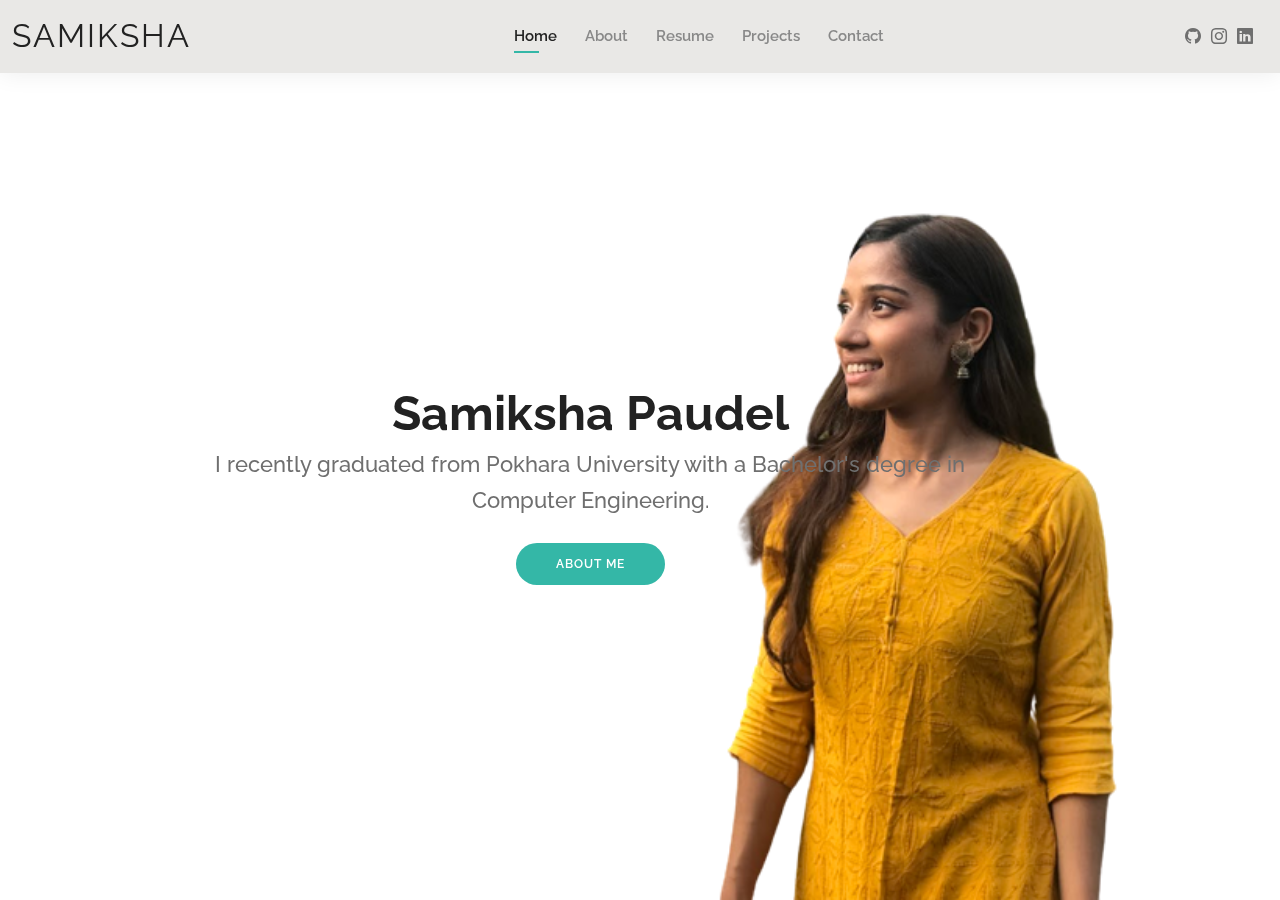
<file: index.html>
<!DOCTYPE html>
<html lang="en">

<head>
  <meta charset="utf-8">
  <meta content="width=device-width, initial-scale=1.0" name="viewport">

  <title>Samiksha Paudel</title>
  <meta content="" name="description">
  <meta content="" name="keywords">

 

  <!-- Google Fonts -->
  <link href="https://fonts.googleapis.com/css?family=Open+Sans:300,300i,400,400i,600,600i,700,700i|Raleway:300,300i,400,400i,500,500i,600,600i,700,700i|Poppins:300,300i,400,400i,500,500i,600,600i,700,700i" rel="stylesheet">

  <!-- Vendor CSS Files -->
  <link href="assets/vendor/aos/aos.css" rel="stylesheet">
  <link href="assets/vendor/bootstrap/css/bootstrap.min.css" rel="stylesheet">
  <link href="assets/vendor/bootstrap-icons/bootstrap-icons.css" rel="stylesheet">
  <link href="assets/vendor/boxicons/css/boxicons.min.css" rel="stylesheet">
  <link href="assets/vendor/glightbox/css/glightbox.min.css" rel="stylesheet">
  <link href="assets/vendor/swiper/swiper-bundle.min.css" rel="stylesheet">

  <!-- Template Main CSS File -->
  <link href="assets/css/style.css" rel="stylesheet">

  
</head>

<body>

  <!-- ======= Header ======= -->
  <header id="header" class="fixed-top">
    <div class="container-fluid d-flex justify-content-between align-items-center">

      <h1 class="logo me-auto me-lg-0"><a href="index.html">Samiksha</a></h1>
      <!-- Uncomment below if you prefer to use an image logo -->
      <!-- <a href="index.html" class="logo"><img src="assets/img/logo.png" alt="" class="img-fluid"></a>-->

      <nav id="navbar" class="navbar order-last order-lg-0">
        <ul>
          <li><a class="active" href="index.html">Home</a></li>
          <li><a href="about.html">About</a></li>
          <li><a href="resume.html">Resume</a></li>
          <li><a href="projects.html">Projects</a></li>
          <li><a href="contact.html">Contact</a></li>
        </ul>
        <i class="bi bi-list mobile-nav-toggle"></i>
      </nav><!-- .navbar -->

      <div class="header-social-links">
        
        <a href="https://www.github.com/samikshap85/" class="github"><i class="bi bi-github"></i></a>
        <a href="https://www.instagram.com/samikshapaudel85/" class="instagram"><i class="bi bi-instagram"></i></a>
        <a href="https://www.linkedin.com/in/samiksha-paudel-aa783723a/" class="linkedin"><i class="bi bi-linkedin"></i></i></a>
      </div>

    </div>

  </header><!-- End Header -->

  <!-- ======= Hero Section ======= -->
  <section id="hero" class="d-flex align-items-center">
    <div class="container d-flex flex-column align-items-center" data-aos="zoom-in" data-aos-delay="100">
      <h1>Samiksha Paudel</h1>
      <h2>I recently graduated from Pokhara University with a Bachelor's degree in <br><h2>Computer Engineering.</h2>
      <a href="about.html" class="btn-about">About Me</a>
    </div>
  </section><!-- End Hero -->

  <!-- ======= Footer ======= -->
  

  <div id="preloader"></div>
  <a href="#" class="back-to-top d-flex align-items-center justify-content-center"><i class="bi bi-arrow-up-short"></i></a>

  <!-- Vendor JS Files -->
  <script src="assets/vendor/purecounter/purecounter_vanilla.js"></script>
  <script src="assets/vendor/aos/aos.js"></script>
  <script src="assets/vendor/bootstrap/js/bootstrap.bundle.min.js"></script>
  <script src="assets/vendor/glightbox/js/glightbox.min.js"></script>
  <script src="assets/vendor/isotope-layout/isotope.pkgd.min.js"></script>
  <script src="assets/vendor/swiper/swiper-bundle.min.js"></script>
  <script src="assets/vendor/waypoints/noframework.waypoints.js"></script>
  <script src="assets/vendor/php-email-form/validate.js"></script>

  <!-- Template Main JS File -->
  <script src="assets/js/main.js"></script>

</body>

</html>
</file>
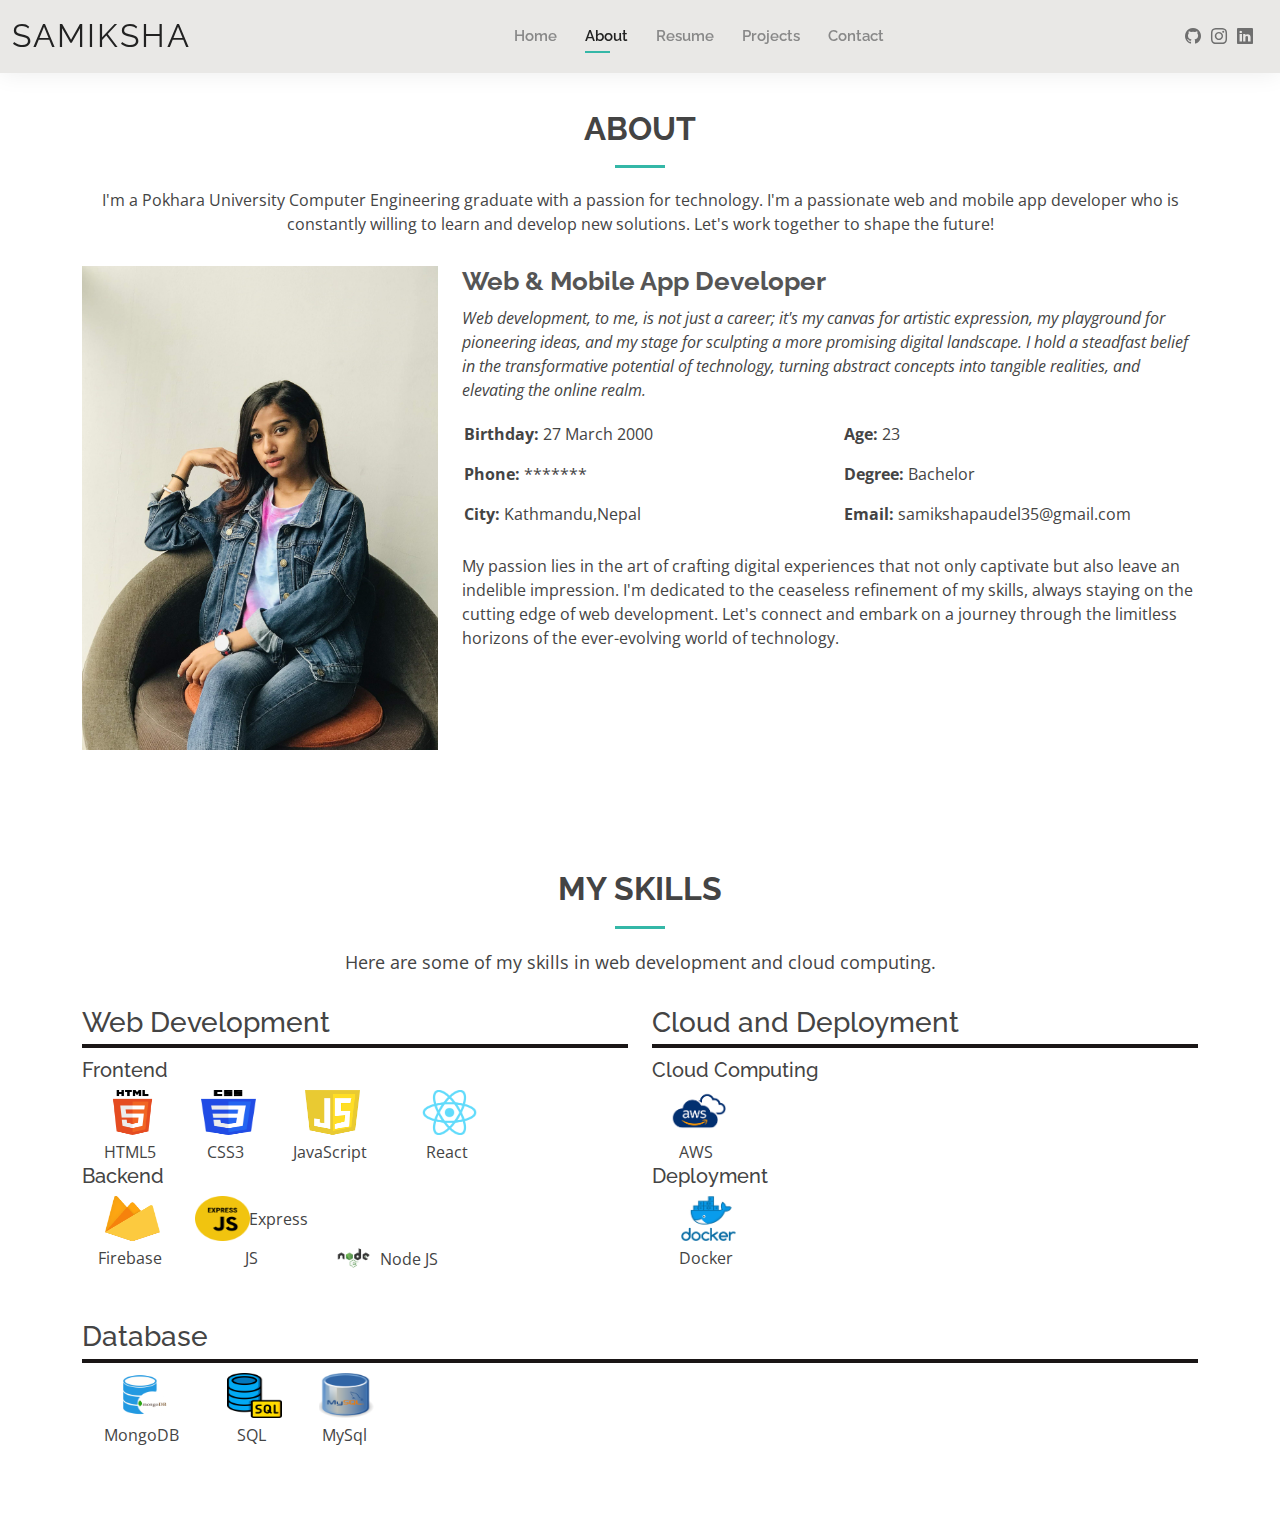
<file: about.html>
<!DOCTYPE html>
<html lang="en">

<head>
  <meta charset="utf-8">
  <meta content="width=device-width, initial-scale=1.0" name="viewport">

  <title>About</title>
  <meta content="" name="description">
  <meta content="" name="keywords">

  <!-- Favicons -->
 
  <link href="assets/img/apple-touch-icon.png" rel="apple-touch-icon">

  <!-- Google Fonts -->
  <link href="https://fonts.googleapis.com/css?family=Open+Sans:300,300i,400,400i,600,600i,700,700i|Raleway:300,300i,400,400i,500,500i,600,600i,700,700i|Poppins:300,300i,400,400i,500,500i,600,600i,700,700i" rel="stylesheet">

  <!-- Vendor CSS Files -->
  <link href="assets/vendor/aos/aos.css" rel="stylesheet">
  <link href="assets/vendor/bootstrap/css/bootstrap.min.css" rel="stylesheet">
  <link href="assets/vendor/bootstrap-icons/bootstrap-icons.css" rel="stylesheet">
  <link href="assets/vendor/boxicons/css/boxicons.min.css" rel="stylesheet">
  <link href="assets/vendor/glightbox/css/glightbox.min.css" rel="stylesheet">
  <link href="assets/vendor/swiper/swiper-bundle.min.css" rel="stylesheet">

  <!-- Template Main CSS File -->
  <link href="assets/css/style.css" rel="stylesheet">

 
</head>

<body>

  <!-- ======= Header ======= -->
  <header id="header" class="fixed-top">
    <div class="container-fluid d-flex justify-content-between align-items-center">

      <h1 class="logo me-auto me-lg-0"><a href="index.html">Samiksha</a></h1>
      <!-- Uncomment below if you prefer to use an image logo -->
      <!-- <a href="index.html" class="logo"><img src="assets/img/logo.png" alt="" class="img-fluid"></a>-->

      <nav id="navbar" class="navbar order-last order-lg-0">
        <ul>
          <li><a href="index.html">Home</a></li>
          <li><a class="active" href="about.html">About</a></li>
          <li><a href="resume.html">Resume</a></li>
          <li><a href="projects.html">Projects</a></li>
          
          <li><a href="contact.html">Contact</a></li>
        </ul>
        <i class="bi bi-list mobile-nav-toggle"></i>
      </nav><!-- .navbar -->

      <div class="header-social-links">
        
        <a href="https://www.github.com/samikshap85/" class="github"><i class="bi bi-github"></i></a>
        <a href="https://www.instagram.com/samikshapaudel85/" class="instagram"><i class="bi bi-instagram"></i></a>
        <a href="https://www.linkedin.com/in/samikshapaudel35/" class="linkedin"><i class="bi bi-linkedin"></i></i></a>
      </div>

    </div>

  </header><!-- End Header -->

  <main id="main">

    <!-- ======= About Section ======= -->
    <section id="about" class="about">
      <div class="container" data-aos="fade-up">

        <div class="section-title">
          <h2>About</h2>
          <p>I'm a Pokhara University Computer Engineering graduate with a passion for technology. I'm a passionate web and mobile app developer who is constantly willing to learn and develop new solutions. Let's work together to shape the future!</p>
        </div>

        <div class="row">
          <div class="col-lg-4">
            <img src="assets/img/IMG_1254.JPG" class="img-fluid" alt="">
          </div>
          <div class="col-lg-8 pt-4 pt-lg-0 content">
            <h3>Web & Mobile App Developer</h3>
            <p class="fst-italic">
              Web development, to me, is not just a career; it's my canvas for artistic expression, my playground for pioneering ideas, and my stage for sculpting a more promising digital landscape. I hold a steadfast belief in the transformative potential of technology, turning abstract concepts into tangible realities, and elevating the online realm.            </p>
            <div class="row">
              <div class="col-lg-6">
                <ul>
                  <li><i class="bi bi-rounded-right"></i> <strong>Birthday:</strong> 27 March 2000</li>
                  <li><i class="bi bi-rounded-right"></i> <strong>Phone:</strong> ******* </li>
                  <li><i class="bi bi-rounded-right"></i> <strong>City:</strong> Kathmandu,Nepal</li>
                </ul>
              </div>
              <div class="col-lg-6">
                <ul>
                  <li><i class="bi bi-rounded-right"></i> <strong>Age:</strong> 23</li>
                  <li><i class="bi bi-rounded-right"></i> <strong>Degree:</strong> Bachelor</li>
                  <li><i class="bi bi-rounded-right"></i> <strong>Email:</strong> samikshapaudel35@gmail.com</li>
                  
                </ul>
              </div>
            </div>
            <p>
              My passion lies in the art of crafting digital experiences that not only captivate but also leave an indelible impression. I'm dedicated to the ceaseless refinement of my skills, always staying on the cutting edge of web development. Let's connect and embark on a journey through the limitless horizons of the ever-evolving world of technology.          </div>
        </div>

      </div>
    </section><!-- End About Section -->





    <section id="skills" class="skills">
      <div class="container">
    
        <div class="section-title">
          <h2>My Skills</h2>
          <p style="font-size: 18px;">Here are some of my skills in web development and cloud computing.</p>
        </div>
    
        <div class="row">
    
          <!-- Web Development Skills -->
          <div class="col-lg-6">
            <div class="skill-category">
              <h3>Web Development</h3>
    
              <h5>Frontend</h5>
              <div class="skill-item">
                <img src="./assets/img/Skills/html.png" alt="HTML5" class="skill-icon">
                <span class="skill-name">HTML5</span>
              </div>
              <div class="skill-item">
                <img src="./assets/img/Skills/css.png" alt="CSS3" class="skill-icon">
                <span class="skill-name">CSS3</span>
              </div>
              <div class="skill-item">
                <img src="./assets/img/Skills/javascript.png" alt="JavaScript" class="skill-icon">
                <span class="skill-name">JavaScript</span>
              </div>
              <div class="skill-item">
                <img src="./assets/img/Skills/react.png" alt="React" class="skill-icon">
                <span class="skill-name">React</span>
              </div>
    
              <!-- Backend Web Development Skills -->
              <h5>Backend</h5>
              <div class="skill-item">
                <img src="./assets/img/Skills/firebase.png" alt="Node.js" class="skill-icon">
                <span class="skill-name">Firebase</span>
              </div>
              <div class="skill-item">
                <img src="./assets/img/Skills/express-js.png" alt="Express.js" class="skill-icon">
                <span class="skill-name">Express JS</span>
              </div>
              <div class="skill-item">
                <img src="./assets/img/Skills/nodejs.webp" alt="Express.js" class="skill-icon">
                <span class="skill-name">Node JS</span>
              </div>
              <!-- Add more web development skills here -->
            </div>
          </div>
          <!-- cloud and deployment Skills -->
          <div class="col-lg-6">
            <div class="skill-category">
              <h3>Cloud and Deployment</h3>
    
              <h5>Cloud Computing</h5>
              <div class="skill-item">
                <img src="./assets/img/Skills/aws.png" alt="HTML5" class="skill-icon">
                <span class="skill-name">AWS</span>
              </div>
              
    
              <!-- Deployment Skills -->
              <h5>Deployment</h5>
              <div class="skill-item">
                <img src="./assets/img/Skills/docker.png" alt="Docker" class="skill-icon">
                <span class="skill-name">Docker</span>
              </div>
              
              
            </div>
          </div>
    
          
    
        </div>
        <br>
        <h3 style="border-bottom: 4px solid #1a1616;
        padding-bottom: 5px;
        margin-bottom: 10px;">Database</h3>
        <div class="col-lg-6">
            <div class="skill-category">
              <div class="skill-item">
                <img src="./assets/img/Skills/mongodb.png" alt="MongoDB" class="skill-icon">
                <span class="skill-name">MongoDB</span>
              </div>
              <div class="skill-item">
                <img src="./assets/img/Skills/sql.png" alt="SQL" class="skill-icon">
                <span class="skill-name">SQL</span>
              </div>          
              <div class="skill-item">
                <img src="./assets/img/Skills/mysql.png" alt="MongoDB" class="skill-icon">
                <span class="skill-name">MySql</span>
              </div>
              
            </div>
          </div>
    
    
        </div>
    
      </div>
    
    
    

  <div id="preloader"></div>
  <a href="#" class="back-to-top d-flex align-items-center justify-content-center"><i class="bi bi-arrow-up-short"></i></a>

  <!-- Vendor JS Files -->
  <script src="assets/vendor/purecounter/purecounter_vanilla.js"></script>
  <script src="assets/vendor/aos/aos.js"></script>
  <script src="assets/vendor/bootstrap/js/bootstrap.bundle.min.js"></script>
  <script src="assets/vendor/glightbox/js/glightbox.min.js"></script>
  <script src="assets/vendor/isotope-layout/isotope.pkgd.min.js"></script>
  <script src="assets/vendor/swiper/swiper-bundle.min.js"></script>
  <script src="assets/vendor/waypoints/noframework.waypoints.js"></script>
  <script src="assets/vendor/php-email-form/validate.js"></script>

  <!-- Template Main JS File -->
  <script src="assets/js/main.js"></script>

</body>

</html>
</file>
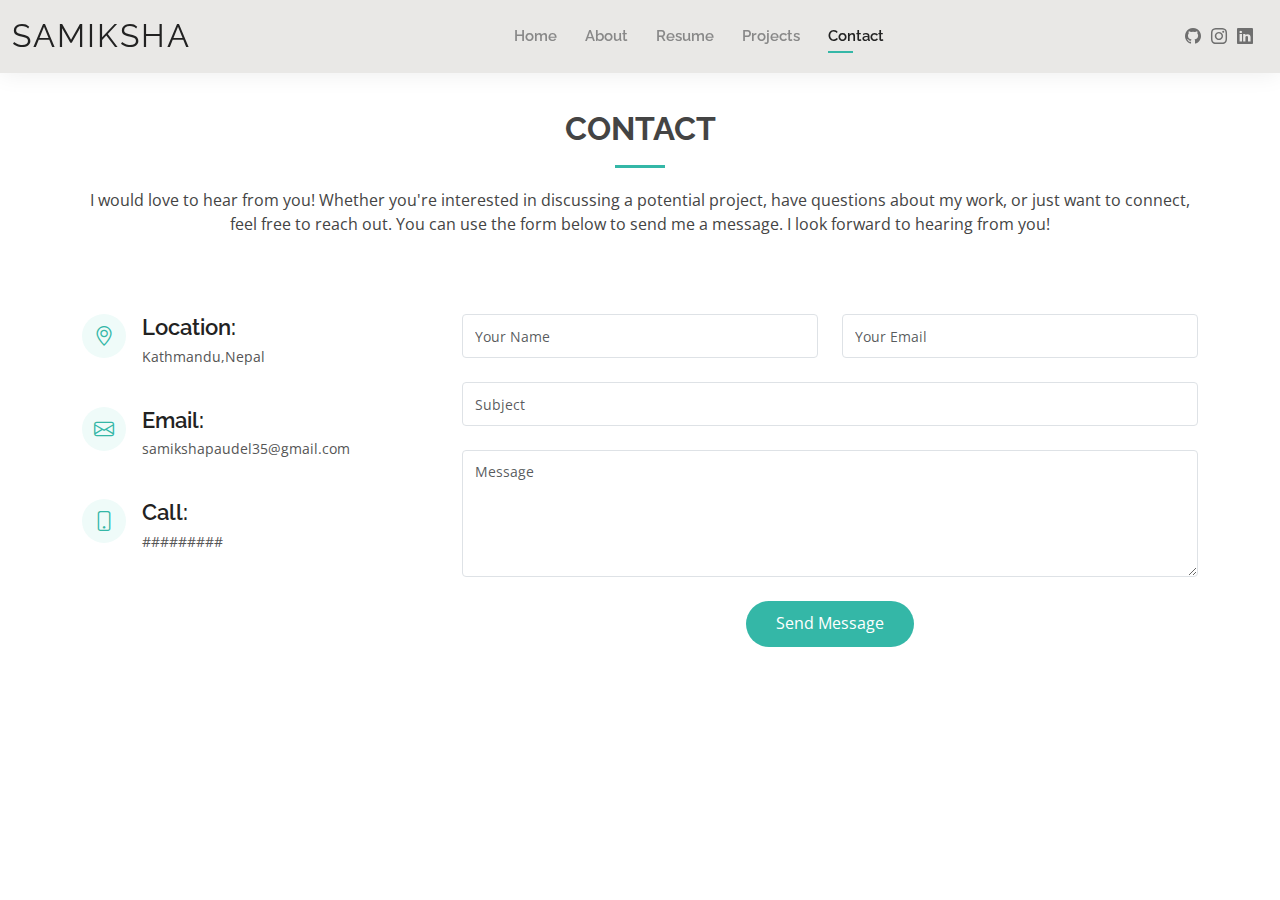
<file: contact.html>
<!DOCTYPE html>
<html lang="en">

<head>
  <meta charset="utf-8">
  <meta content="width=device-width, initial-scale=1.0" name="viewport">

  <title>Contact</title>
  <meta content="" name="description">
  <meta content="" name="keywords">

  <!-- Favicons -->
  
  <link href="assets/img/apple-touch-icon.png" rel="apple-touch-icon">

  <!-- Google Fonts -->
  <link href="https://fonts.googleapis.com/css?family=Open+Sans:300,300i,400,400i,600,600i,700,700i|Raleway:300,300i,400,400i,500,500i,600,600i,700,700i|Poppins:300,300i,400,400i,500,500i,600,600i,700,700i" rel="stylesheet">

  <!-- Vendor CSS Files -->
  <link href="assets/vendor/aos/aos.css" rel="stylesheet">
  <link href="assets/vendor/bootstrap/css/bootstrap.min.css" rel="stylesheet">
  <link href="assets/vendor/bootstrap-icons/bootstrap-icons.css" rel="stylesheet">
  <link href="assets/vendor/boxicons/css/boxicons.min.css" rel="stylesheet">
  <link href="assets/vendor/glightbox/css/glightbox.min.css" rel="stylesheet">
  <link href="assets/vendor/swiper/swiper-bundle.min.css" rel="stylesheet">

  <!-- Template Main CSS File -->
  <link href="assets/css/style.css" rel="stylesheet">

  
</head>

<body>

  <!-- ======= Header ======= -->
  <header id="header" class="fixed-top">
    <div class="container-fluid d-flex justify-content-between align-items-center">

      <h1 class="logo me-auto me-lg-0"><a href="index.html">Samiksha</a></h1>
      <!-- Uncomment below if you prefer to use an image logo -->
      <!-- <a href="index.html" class="logo"><img src="assets/img/logo.png" alt="" class="img-fluid"></a>-->

      <nav id="navbar" class="navbar order-last order-lg-0">
        <ul>
          <li><a href="index.html">Home</a></li>
          <li><a href="about.html">About</a></li>
          <li><a href="resume.html">Resume</a></li>
          <li><a href="projects.html">Projects</a></li>
          
          <li><a class="active" href="contact.html">Contact</a></li>
        </ul>
        <i class="bi bi-list mobile-nav-toggle"></i>
      </nav><!-- .navbar -->

      <div class="header-social-links">
        
        <a href="https://www.github.com/samikshap85/" class="github"><i class="bi bi-github"></i></a>
        <a href="https://www.instagram.com/samikshapaudel85/" class="instagram"><i class="bi bi-instagram"></i></a>
        <a href="https://www.linkedin.com/in/samiksha-paudel-aa783723a/" class="linkedin"><i class="bi bi-linkedin"></i></i></a>
      </div>

    </div>

  </header><!-- End Header -->

  <main id="main">

    <!-- ======= Contact Section ======= -->
    <section id="contact" class="contact">
      <div class="container" data-aos="fade-up">

        <div class="section-title">
          <h2>Contact</h2>
          <p>I would love to hear from you! Whether you're interested in discussing a potential project, have questions about my work, or just want to connect, feel free to reach out. You can use the form below to send me a message. I look forward to hearing from you!</p>
        </div>

        

        <div class="row mt-5">

          <div class="col-lg-4">
            <div class="info">
              <div class="address">
                <i class="bi bi-geo-alt"></i>
                <h4>Location:</h4>
                <p>Kathmandu,Nepal</p>
              </div>

              <div class="email">
                <i class="bi bi-envelope"></i>
                <h4>Email:</h4>
                <p>samikshapaudel35@gmail.com</p>
              </div>

              <div class="phone">
                <i class="bi bi-phone"></i>
                <h4>Call:</h4>
                <p>#########</p>
              </div>

            </div>

          </div>

          <div class="col-lg-8 mt-5 mt-lg-0">

            <form action="forms/contact.php" method="post" role="form" class="php-email-form">
              <div class="row">
                <div class="col-md-6 form-group">
                  <input type="text" name="name" class="form-control" id="name" placeholder="Your Name" required>
                </div>
                <div class="col-md-6 form-group mt-3 mt-md-0">
                  <input type="email" class="form-control" name="email" id="email" placeholder="Your Email" required>
                </div>
              </div>
              <div class="form-group mt-3">
                <input type="text" class="form-control" name="subject" id="subject" placeholder="Subject" required>
              </div>
              <div class="form-group mt-3">
                <textarea class="form-control" name="message" rows="5" placeholder="Message" required></textarea>
              </div>
              <div class="my-3">
                <div class="loading">Loading</div>
                <div class="error-message"></div>
                <div class="sent-message">Your message has been sent. Thank you!</div>
              </div>
              <div class="text-center"><button type="submit">Send Message</button></div>
            </form>

          </div>

        </div>

      </div>
    </section><!-- End Contact Section -->

  </main><!-- End #main -->

  <!-- ======= Footer ======= -->
  

  <div id="preloader"></div>
  <a href="#" class="back-to-top d-flex align-items-center justify-content-center"><i class="bi bi-arrow-up-short"></i></a>

  <!-- Vendor JS Files -->
  <script src="assets/vendor/purecounter/purecounter_vanilla.js"></script>
  <script src="assets/vendor/aos/aos.js"></script>
  <script src="assets/vendor/bootstrap/js/bootstrap.bundle.min.js"></script>
  <script src="assets/vendor/glightbox/js/glightbox.min.js"></script>
  <script src="assets/vendor/isotope-layout/isotope.pkgd.min.js"></script>
  <script src="assets/vendor/swiper/swiper-bundle.min.js"></script>
  <script src="assets/vendor/waypoints/noframework.waypoints.js"></script>
  <script src="assets/vendor/php-email-form/validate.js"></script>

  <!-- Template Main JS File -->
  <script src="assets/js/main.js"></script>

</body>

</html>
</file>
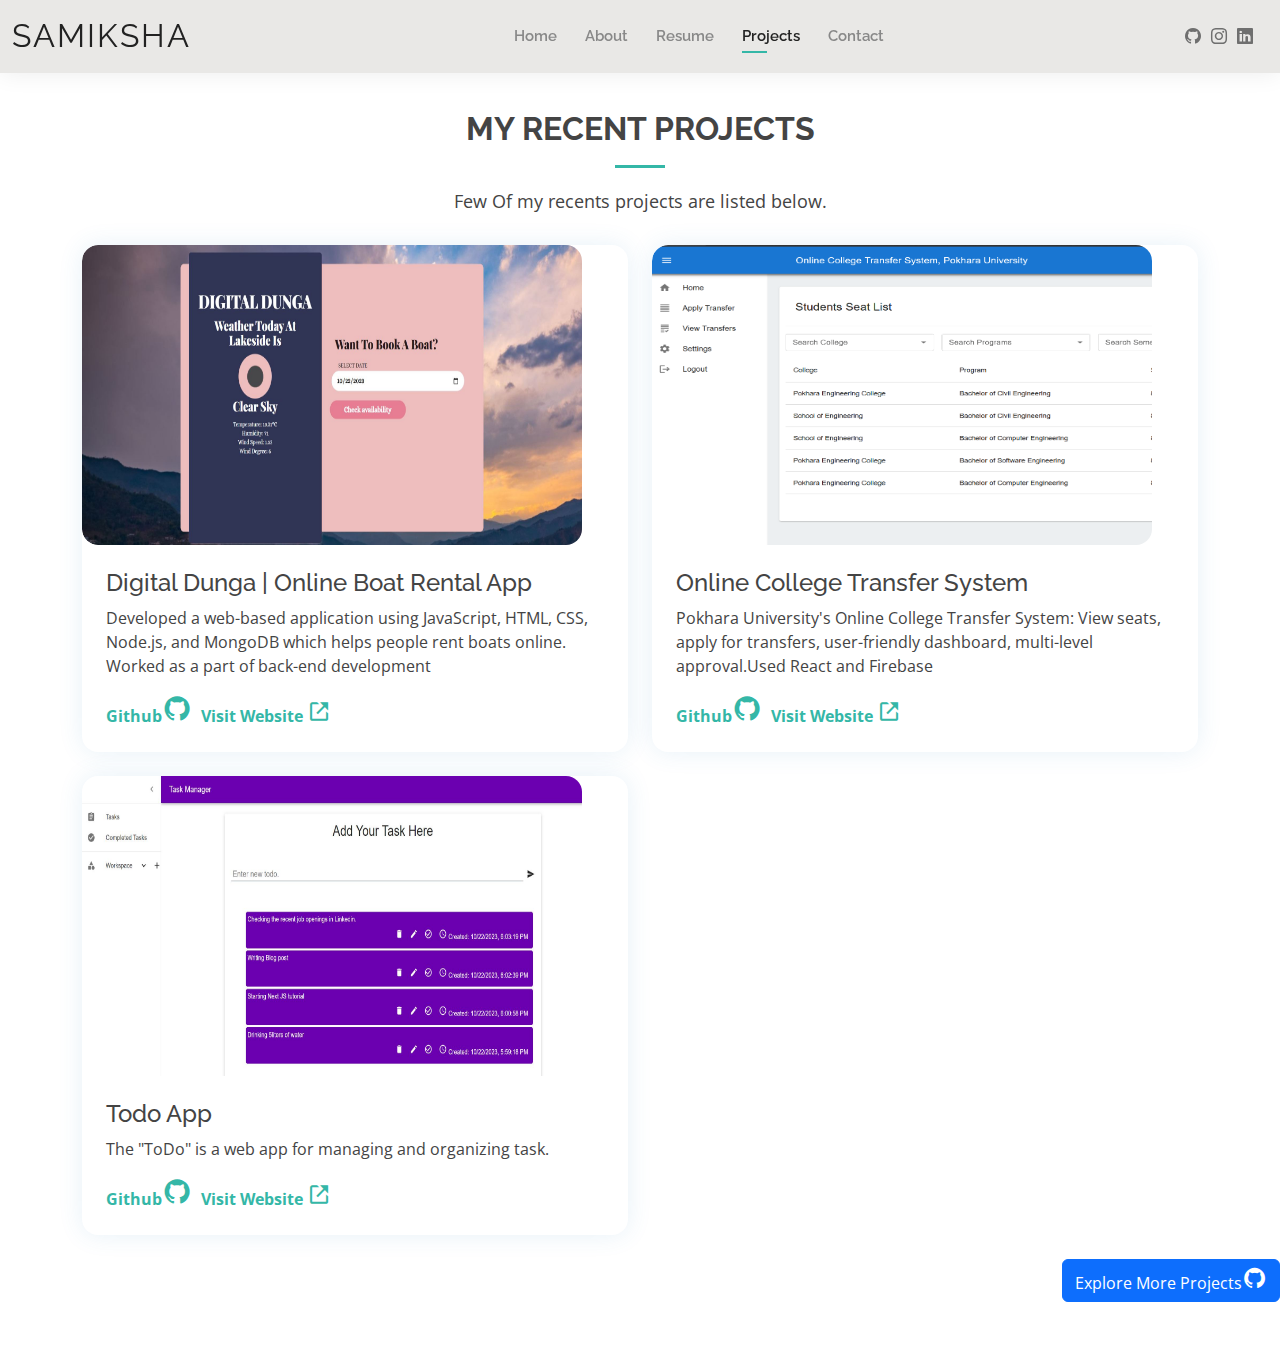
<file: projects.html>
<!DOCTYPE html>
<html lang="en">

<head>
  <meta charset="utf-8">
  <meta content="width=device-width, initial-scale=1.0" name="viewport">

  <title>Projects</title>
  <meta content="" name="description">
  <meta content="" name="keywords">

  <!-- Favicons -->
  
  <link href="assets/img/apple-touch-icon.png" rel="apple-touch-icon">

  <!-- Google Fonts -->
  <link href="https://fonts.googleapis.com/css?family=Open+Sans:300,300i,400,400i,600,600i,700,700i|Raleway:300,300i,400,400i,500,500i,600,600i,700,700i|Poppins:300,300i,400,400i,500,500i,600,600i,700,700i" rel="stylesheet">

  <!-- Vendor CSS Files -->
  <link href="assets/vendor/aos/aos.css" rel="stylesheet">
  <link href="assets/vendor/bootstrap/css/bootstrap.min.css" rel="stylesheet">
  <link href="assets/vendor/bootstrap-icons/bootstrap-icons.css" rel="stylesheet">
  <link href="assets/vendor/boxicons/css/boxicons.min.css" rel="stylesheet">
  <link href="assets/vendor/glightbox/css/glightbox.min.css" rel="stylesheet">
  <link href="assets/vendor/swiper/swiper-bundle.min.css" rel="stylesheet">

  <!-- Template Main CSS File -->
  <link href="assets/css/style.css" rel="stylesheet">

  
</head>

<body>

  <!-- ======= Header ======= -->
  <header id="header" class="fixed-top">
    <div class="container-fluid d-flex justify-content-between align-items-center">

      <h1 class="logo me-auto me-lg-0"><a href="index.html">Samiksha</a></h1>
      <!-- Uncomment below if you prefer to use an image logo -->
      <!-- <a href="index.html" class="logo"><img src="assets/img/logo.png" alt="" class="img-fluid"></a>-->

      <nav id="navbar" class="navbar order-last order-lg-0">
        <ul>
          <li><a href="index.html">Home</a></li>
          <li><a href="about.html">About</a></li>
          <li><a href="resume.html">Resume</a></li>
          <li><a class="active" href="projects.html">Projects</a></li>
          <li><a href="contact.html">Contact</a></li>
        </ul>
        <i class="bi bi-list mobile-nav-toggle"></i>
      </nav><!-- .navbar -->

      <div class="header-social-links">
        <a href="https://www.github.com/samikshap85/" class="github"><i class="bi bi-github"></i></a>
        <a href="https://www.instagram.com/samikshapaudel85/" class="instagram"><i class="bi bi-instagram"></i></a>
        <a href="https://www.linkedin.com/in/samiksha-paudel-aa783723a/" class="linkedin"><i class="bi bi-linkedin"></i></i></a>
      </div>

    </div>

  </header><!-- End Header -->

  <main id="main">




    <!-- *********** My Projects  section ************* -->
    <section id="work" class="work">
      <div class="container">

        <div class="section-title">
          <h2>My Recent Projects</h2>
          <p style="font-size: 18px;">Few Of my recents projects are listed below.</p>
        </div>

          <div class="row gy-4">

              <div class="col-md-6" data-aos="fade-up">
                  <div class="card-custom rounded-4 bg-base shadow-effect">
                      <div class="card-custom-image rounded-4">
                          <img class="rounded-4" src="assets/img/projects/boat-rental app-min.JPG" alt="First Picture">
                      </div>
                      <div class="card-custom-content p-4">
                          <h4>Digital Dunga | Online Boat Rental App</h4>
                          <p> Developed a web-based application using JavaScript, HTML, CSS, Node.js, and MongoDB which 
                            helps people rent boats online. Worked as a part of back-end development</p>
                             <!-- <div class="d-flex justify-content-between"> -->
                              <a href="https://github.com/Samikshap85/boat-rental-app" target="_blank" class="link-custom"  >Github<i class='bx bxl-github' style="font-size: 30px;"></i></a>
                              <a href="https://github.com/Samikshap85/boat-rental-app" target="_blank" class="link-custom" style="padding: 5px;">Visit Website <i class='bx bx-link-external'style="font-size: 24px;"></i></a>
                            <!-- </div> -->
                      </div>
                  </div>
              </div>

              <div class="col-md-6" data-aos="fade-up">
                <div class="card-custom rounded-4 bg-base shadow-effect">
                    <div class="card-custom-image rounded-4">
                        <img class="rounded-4" src="assets/img/projects/octs-min.PNG" alt="First Picture">
                    </div>
                    <div class="card-custom-content p-4">
                        <h4>Online College Transfer System</h4>
                        <p>Pokhara University's Online College Transfer System: View seats, apply for transfers, user-friendly dashboard, multi-level approval.Used React and Firebase</p>
                           <!-- <div class="d-flex justify-content-between"> -->
                            <a href="https://github.com/Samikshap85/OCTS-Frontend" class="link-custom"  >Github<i class='bx bxl-github' style="font-size: 30px;"></i></a>
                            <a href="https://octs-finalproject.web.app/" class="link-custom" style="padding: 5px;">Visit Website <i class='bx bx-link-external'style="font-size: 24px;"></i></a>
                          <!-- </div> -->
                    </div>
                </div>
            </div>

            <div class="col-md-6" data-aos="fade-up">
              <div class="card-custom rounded-4 bg-base shadow-effect">
                  <div class="card-custom-image rounded-4">
                    
                      <img class="rounded-4" src="assets/img/projects/todoApp-min.JPG" alt="First Picture">
                  </div>
                  <div class="card-custom-content p-4">
                      <h4>Todo App</h4>
                      <p> The "ToDo" is a web app for managing and organizing task.</p>
                         <!-- <div class="d-flex justify-content-between"> -->
                          <a href="https://github.com/Samikshap85/toDoapp-MERN" class="link-custom" target="_blank" >Github<i class='bx bxl-github' style="font-size: 30px;"></i></a>
                          <a href="https://github.com/Samikshap85/toDoapp-MERN" target="_blank" class="link-custom" style="padding: 5px;">Visit Website <i class='bx bx-link-external'style="font-size: 24px;"></i></a>
                        <!-- </div> -->
                  </div>
              </div>
          </div>
          
             </div>
          </div>
        

      </div>
      <div class="row">
        <div class="col-md-12 d-flex justify-content-end mt-4">
          <a href="https://github.com/Samikshap85/" target="_blank" class="btn btn-primary">
            Explore More Projects<i class='bx bxl-github' style="font-size: 25px;"></i>
          </a>
        </div>
      </div>

    </div>
    </section>
    <!-- My Projects  section end  -->


    

  </main><!-- End #main -->

  
  <div id="preloader"></div>
  <a href="#" class="back-to-top d-flex align-items-center justify-content-center"><i class="bi bi-arrow-up-short"></i></a>

  <!-- Vendor JS Files -->
  <script src="assets/vendor/purecounter/purecounter_vanilla.js"></script>
  <script src="assets/vendor/aos/aos.js"></script>
  <script src="assets/vendor/bootstrap/js/bootstrap.bundle.min.js"></script>
  <script src="assets/vendor/glightbox/js/glightbox.min.js"></script>
  <script src="assets/vendor/isotope-layout/isotope.pkgd.min.js"></script>
  <script src="assets/vendor/swiper/swiper-bundle.min.js"></script>
  <script src="assets/vendor/waypoints/noframework.waypoints.js"></script>
  <script src="assets/vendor/php-email-form/validate.js"></script>

  <!-- Template Main JS File -->
  <script src="assets/js/main.js"></script>

</body>

</html>
</file>
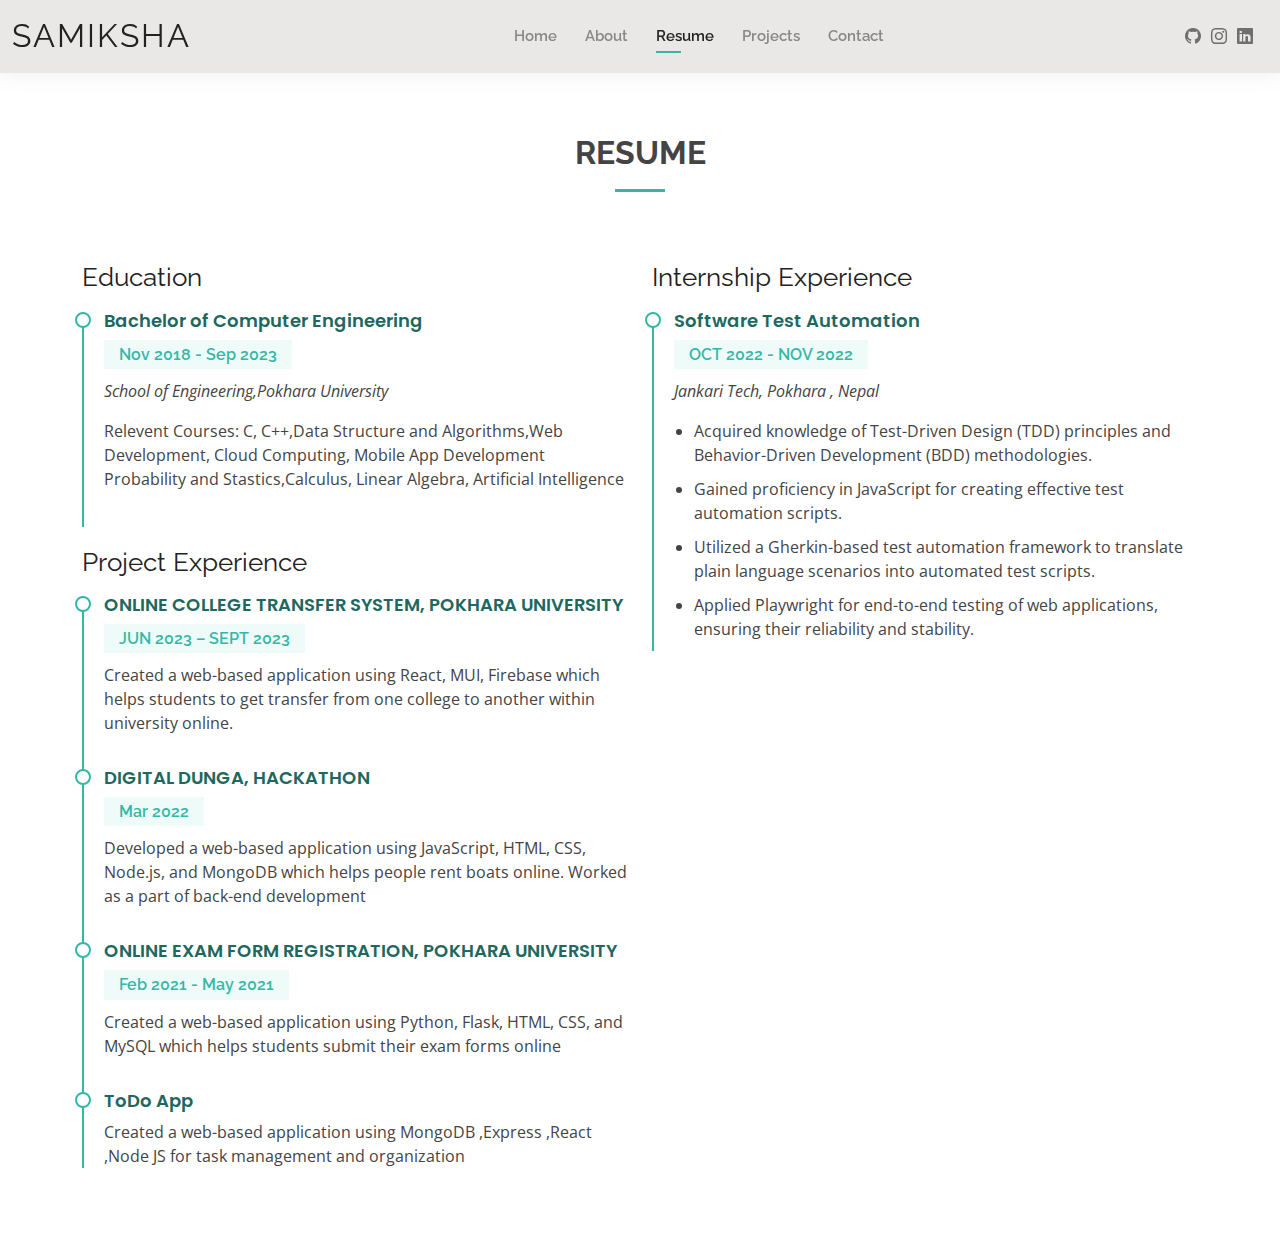
<file: resume.html>
<!DOCTYPE html>
<html lang="en">

<head>
  <meta charset="utf-8">
  <meta content="width=device-width, initial-scale=1.0" name="viewport">

  <title>Resume</title>
  <meta content="" name="description">
  <meta content="" name="keywords">

  <!-- Favicons -->
  
  <link href="assets/img/apple-touch-icon.png" rel="apple-touch-icon">

  <!-- Google Fonts -->
  <link href="https://fonts.googleapis.com/css?family=Open+Sans:300,300i,400,400i,600,600i,700,700i|Raleway:300,300i,400,400i,500,500i,600,600i,700,700i|Poppins:300,300i,400,400i,500,500i,600,600i,700,700i" rel="stylesheet">

  <!-- Vendor CSS Files -->
  <link href="assets/vendor/aos/aos.css" rel="stylesheet">
  <link href="assets/vendor/bootstrap/css/bootstrap.min.css" rel="stylesheet">
  <link href="assets/vendor/bootstrap-icons/bootstrap-icons.css" rel="stylesheet">
  <link href="assets/vendor/boxicons/css/boxicons.min.css" rel="stylesheet">
  <link href="assets/vendor/glightbox/css/glightbox.min.css" rel="stylesheet">
  <link href="assets/vendor/swiper/swiper-bundle.min.css" rel="stylesheet">

  <!-- Template Main CSS File -->
  <link href="assets/css/style.css" rel="stylesheet">

  <!-- =======================================================
  * Template Name: Kelly
  * Updated: Sep 18 2023 with Bootstrap v5.3.2
  * Template URL: https://bootstrapmade.com/kelly-free-bootstrap-cv-resume-html-template/
  * Author: BootstrapMade.com
  * License: https://bootstrapmade.com/license/
  ======================================================== -->
</head>

<body>

  <!-- ======= Header ======= -->
  <header id="header" class="fixed-top">
    <div class="container-fluid d-flex justify-content-between align-items-center">

      <h1 class="logo me-auto me-lg-0"><a href="index.html">Samiksha</a></h1>
      <!-- Uncomment below if you prefer to use an image logo -->
      <!-- <a href="index.html" class="logo"><img src="assets/img/logo.png" alt="" class="img-fluid"></a>-->

      <nav id="navbar" class="navbar order-last order-lg-0">
        <ul>
          <li><a href="index.html">Home</a></li>
          <li><a href="about.html">About</a></li>
          <li><a class="active" href="resume.html">Resume</a></li>
          <li><a href="projects.html">Projects</a></li>
          
          <li><a href="contact.html">Contact</a></li>
        </ul>
        <i class="bi bi-list mobile-nav-toggle"></i>
      </nav><!-- .navbar -->

      <div class="header-social-links">
        <a href="https://www.github.com/samikshap85/" class="github"><i class="bi bi-github"></i></a>
        <a href="https://www.instagram.com/samikshapaudel85/" class="instagram"><i class="bi bi-instagram"></i></a>
        <a href="https://www.linkedin.com/in/samiksha-paudel-aa783723a/" class="linkedin"><i class="bi bi-linkedin"></i></i></a>
      </div>

    </div>

  </header><!-- End Header -->

  <main id="main">

    ======= Resume Section =======
    <section id="resume" class="resume">
      <div class="container" data-aos="fade-up">

        <div class="section-title">
          <h2>Resume</h2>
        </div>

        <div class="row">
          <div class="col-lg-6">
            

            <h3 class="resume-title">Education</h3>
            
            <div class="resume-item">
              <h4>Bachelor of Computer Engineering</h4>
              <h5>Nov 2018 - Sep 2023</h5>
              <p><em>School of Engineering,Pokhara University</em></p>
              <p>Relevent Courses: C, C++,Data Structure and Algorithms,Web Development, Cloud Computing, Mobile App Development Probability and Stastics,Calculus, Linear Algebra, Artificial Intelligence</p>
            </div>
            <h3 class="resume-title">Project Experience</h3>
            
            <div class="resume-item">
              <h4>ONLINE COLLEGE TRANSFER SYSTEM, POKHARA UNIVERSITY</h4>
              <h5>JUN 2023 – SEPT 2023</h5>
              
              <p>Created a web-based application using React, MUI, Firebase which helps students to get transfer 
                from one college to another within university online.</p>
            </div>

            <div class="resume-item">
              <h4>DIGITAL DUNGA, HACKATHON</h4>
              <h5>Mar 2022</h5>
              
              <p>Developed a web-based application using JavaScript, HTML, CSS, Node.js, and MongoDB which 
                helps people rent boats online. Worked as a part of back-end development</p>
            </div>

            <div class="resume-item">
              <h4>ONLINE EXAM FORM REGISTRATION, POKHARA UNIVERSITY</h4>
              <h5>Feb 2021 - May 2021</h5>
              
              <p>Created a web-based application using Python, Flask, HTML, CSS, and MySQL which helps 
                students submit their exam forms online</p>
            </div>

            <div class="resume-item">
              <h4>ToDo App</h4>             
              <p>Created a web-based application using MongoDB ,Express ,React ,Node JS for task management and organization </p>
            </div>

          </div>
          <div class="col-lg-6">
            <h3 class="resume-title">Internship Experience</h3>
            <div class="resume-item">
              <h4>Software Test Automation</h4>
              <h5>OCT 2022 - NOV 2022</h5>
              <p><em>Jankari Tech, Pokhara , Nepal </em></p>
              <p>
              <ul>
                <li>Acquired knowledge of Test-Driven Design (TDD) principles and Behavior-Driven Development (BDD) methodologies.</li>
                <li>Gained proficiency in JavaScript for creating effective test automation scripts.</li>
                <li>Utilized a Gherkin-based test automation framework to translate plain language scenarios into automated test scripts.</li>
                <li>Applied Playwright for end-to-end testing of web applications, ensuring their reliability and stability.</li>
              </ul>
              </p>
            </div>
            
          </div>
        </div>

      </div>
    </section><!-- End Resume Section -->

  </main><!-- End #main -->

 

  <div id="preloader"></div>
  <a href="#" class="back-to-top d-flex align-items-center justify-content-center"><i class="bi bi-arrow-up-short"></i></a>

  <!-- Vendor JS Files -->
  <script src="assets/vendor/purecounter/purecounter_vanilla.js"></script>
  <script src="assets/vendor/aos/aos.js"></script>
  <script src="assets/vendor/bootstrap/js/bootstrap.bundle.min.js"></script>
  <script src="assets/vendor/glightbox/js/glightbox.min.js"></script>
  <script src="assets/vendor/isotope-layout/isotope.pkgd.min.js"></script>
  <script src="assets/vendor/swiper/swiper-bundle.min.js"></script>
  <script src="assets/vendor/waypoints/noframework.waypoints.js"></script>
  <script src="assets/vendor/php-email-form/validate.js"></script>

  <!-- Template Main JS File -->
  <script src="assets/js/main.js"></script>

</body>

</html>
</file>
<file: assets/css/style.css>
/**
* Template Name: Kelly
* Updated: Sep 18 2023 with Bootstrap v5.3.2
* Template URL: https://bootstrapmade.com/kelly-free-bootstrap-cv-resume-html-template/
* Author: BootstrapMade.com
* License: https://bootstrapmade.com/license/
*/

/*--------------------------------------------------------------
# General
--------------------------------------------------------------*/
body {
  font-family: "Open Sans", sans-serif;
  color: #444444;
}

a {
  color: #34b7a7;
  text-decoration: none;
}

a:hover {
  color: #51cdbe;
  text-decoration: none;
}

h1,
h2,
h3,
h4,
h5,
h6 {
  font-family: "Raleway", sans-serif;
}

#main {
  margin-top: 50px;
}

@media (max-width: 992px) {
  #main {
    margin-top: 30px;
  }
}

/*--------------------------------------------------------------
# Preloader
--------------------------------------------------------------*/
#preloader {
  position: fixed;
  top: 0;
  left: 0;
  right: 0;
  bottom: 0;
  z-index: 9999;
  overflow: hidden;
  background: #fff;
}

#preloader:before {
  content: "";
  position: fixed;
  top: calc(50% - 30px);
  left: calc(50% - 30px);
  border: 6px solid #34b7a7;
  border-top-color: #dcf5f2;
  border-radius: 50%;
  width: 60px;
  height: 60px;
  animation: animate-preloader 1s linear infinite;
}

@keyframes animate-preloader {
  0% {
    transform: rotate(0deg);
  }

  100% {
    transform: rotate(360deg);
  }
}

/*--------------------------------------------------------------
# Back to top button
--------------------------------------------------------------*/
.back-to-top {
  position: fixed;
  visibility: hidden;
  opacity: 0;
  right: 15px;
  bottom: 15px;
  z-index: 996;
  background: #34b7a7;
  width: 40px;
  height: 40px;
  border-radius: 50px;
  transition: all 0.4s;
}

.back-to-top i {
  font-size: 24px;
  color: #fff;
  line-height: 0;
}

.back-to-top:hover {
  background: #49cbbb;
  color: #fff;
}

.back-to-top.active {
  visibility: visible;
  opacity: 1;
}

/*--------------------------------------------------------------
# Header
--------------------------------------------------------------*/
#header {
  background: #e9e8e6;
  box-shadow: 0px 0px 25px 0 rgba(0, 0, 0, 0.08);
  z-index: 997;
  padding: 15px 0;
}

#header .logo {
  font-size: 32px;
  margin: 0;
  padding: 0;
  line-height: 1;
  font-weight: 400;
  letter-spacing: 2px;
  text-transform: uppercase;
}

#header .logo a {
  color: #222222;
}

#header .logo img {
  max-height: 40px;
}

@media (max-width: 992px) {
  #header .logo {
    font-size: 28px;
  }
}

/*--------------------------------------------------------------
# Header Social Links
--------------------------------------------------------------*/
.header-social-links {
  padding-right: 15px;
}

.header-social-links a {
  color: #6f6f6f;
  padding-left: 6px;
  display: inline-block;
  line-height: 0px;
  transition: 0.3s;
  font-size: 16px;
}

.header-social-links a:hover {
  color: #34b7a7;
}

/*--------------------------------------------------------------
# Navigation Menu
--------------------------------------------------------------*/
/**
* Desktop Navigation 
*/
.navbar {
  padding: 0;
}

.navbar ul {
  margin: 0;
  padding: 0;
  display: flex;
  list-style: none;
  align-items: center;
}

.navbar li {
  position: relative;
  padding: 10px 0 10px 28px;
}

.navbar a,
.navbar a:focus {
  display: flex;
  align-items: center;
  justify-content: space-between;
  font-family: "Raleway", sans-serif;
  font-size: 15px;
  font-weight: 600;
  color: #888888;
  white-space: nowrap;
  transition: 0.3s;
  position: relative;
}

.navbar a i,
.navbar a:focus i {
  font-size: 12px;
  line-height: 0;
  margin-left: 5px;
}

.navbar>ul>li>a:before {
  content: "";
  position: absolute;
  width: 0;
  height: 2px;
  bottom: -5px;
  left: 0;
  background-color: #34b7a7;
  visibility: hidden;
  width: 0px;
  transition: all 0.3s ease-in-out 0s;
}

.navbar a:hover:before,
.navbar li:hover>a:before,
.navbar .active:before {
  visibility: visible;
  width: 25px;
}

.navbar a:hover,
.navbar .active,
.navbar .active:focus,
.navbar li:hover>a {
  color: #222222;
}

.navbar .dropdown ul {
  display: block;
  position: absolute;
  left: 14px;
  top: calc(100% + 30px);
  margin: 0;
  padding: 10px 0;
  z-index: 99;
  opacity: 0;
  visibility: hidden;
  background: #fff;
  box-shadow: 0px 0px 30px rgba(127, 137, 161, 0.25);
  transition: 0.3s;
  border-radius: 4px;
}

.navbar .dropdown ul li {
  min-width: 200px;
  padding: 0;
}

.navbar .dropdown ul a {
  padding: 10px 20px;
  font-size: 15px;
  text-transform: none;
  font-weight: 600;
}

.navbar .dropdown ul a i {
  font-size: 12px;
}

.navbar .dropdown ul a:hover,
.navbar .dropdown ul .active:hover,
.navbar .dropdown ul li:hover>a {
  color: #34b7a7;
}

.navbar .dropdown:hover>ul {
  opacity: 1;
  top: 100%;
  visibility: visible;
}

.navbar .dropdown .dropdown ul {
  top: 0;
  left: calc(100% - 30px);
  visibility: hidden;
}

.navbar .dropdown .dropdown:hover>ul {
  opacity: 1;
  top: 0;
  left: 100%;
  visibility: visible;
}

@media (max-width: 1366px) {
  .navbar .dropdown .dropdown ul {
    left: -90%;
  }

  .navbar .dropdown .dropdown:hover>ul {
    left: -100%;
  }
}

/**
* Mobile Navigation 
*/
.mobile-nav-toggle {
  color: #222222;
  font-size: 28px;
  cursor: pointer;
  display: none;
  line-height: 0;
  transition: 0.5s;
}

.mobile-nav-toggle.bi-x {
  color: #fff;
}

@media (max-width: 991px) {
  .mobile-nav-toggle {
    display: block;
  }

  .navbar ul {
    display: none;
  }
}

.navbar-mobile {
  position: fixed;
  overflow: hidden;
  top: 0;
  right: 0;
  left: 0;
  bottom: 0;
  background: rgba(9, 9, 9, 0.9);
  transition: 0.3s;
  z-index: 999;
}

.navbar-mobile .mobile-nav-toggle {
  position: absolute;
  top: 15px;
  right: 15px;
}

.navbar-mobile ul {
  display: block;
  position: absolute;
  top: 55px;
  right: 15px;
  bottom: 15px;
  left: 15px;
  padding: 10px 0;
  border-radius: 10px;
  background-color: #fff;
  overflow-y: auto;
  transition: 0.3s;
}

.navbar-mobile a,
.navbar-mobile a:focus {
  font-size: 15px;
  padding-right: 15px;
  color: #222222;
}

.navbar-mobile a:hover,
.navbar-mobile .active,
.navbar-mobile li:hover>a {
  color: #34b7a7;
}

.navbar-mobile .getstarted,
.navbar-mobile .getstarted:focus {
  margin: 15px;
}

.navbar-mobile .dropdown ul {
  position: static;
  display: none;
  margin: 10px 20px;
  padding: 10px 0;
  z-index: 99;
  opacity: 1;
  visibility: visible;
  background: #fff;
  box-shadow: 0px 0px 30px rgba(127, 137, 161, 0.25);
}

.navbar-mobile .dropdown ul li {
  min-width: 200px;
}

.navbar-mobile .dropdown ul a {
  padding: 10px 20px;
}

.navbar-mobile .dropdown ul a i {
  font-size: 12px;
}

.navbar-mobile .dropdown ul a:hover,
.navbar-mobile .dropdown ul .active:hover,
.navbar-mobile .dropdown ul li:hover>a {
  color: #34b7a7;
}

.navbar-mobile .dropdown>.dropdown-active {
  display: block;
}

/*--------------------------------------------------------------
# Hero Section
--------------------------------------------------------------*/
#hero {
  width: 100%;
  height: 100vh;
  background: url("../img/hero-bg.png") right;
  padding-right: 100px;
  background-size: contain;
  background-repeat: no-repeat;
}

#hero .container {
  padding-top: 70px;
  position: relative;
}

@media (max-width: 992px) {
  #hero .container {
    padding-top: 58px;
  }
}

#hero h1 {
  margin: 0;
  font-size: 48px;
  font-weight: 700;
  line-height: 56px;
  color: #222222;
}

#hero h2 {
  color: #6f6f6f;
  margin: 10px 0 0 0;
  font-size: 22px;
}

#hero .btn-about {
  font-family: "Raleway", sans-serif;
  text-transform: uppercase;
  font-weight: 600;
  font-size: 12px;
  letter-spacing: 1px;
  display: inline-block;
  padding: 12px 40px;
  border-radius: 50px;
  transition: 0.5s;
  margin-top: 30px;
  color: #fff;
  background: #34b7a7;
}

#hero .btn-about:hover {
  background: #3dc8b7;
}

@media (min-width: 1024px) {
  #hero {
    background-attachment: fixed;
  }
}

@media (max-width: 992px) {
  #hero:before {
    content: "";
    background: rgba(255, 255, 255, 0.8);
    position: absolute;
    bottom: 0;
    top: 0;
    left: 0;
    right: 0;
  }

  #hero h1 {
    font-size: 28px;
    line-height: 36px;
  }

  #hero h2 {
    font-size: 18px;
    line-height: 24px;
  }
}

/*--------------------------------------------------------------
# Sections General
--------------------------------------------------------------*/
section {
  padding: 60px 0;
}

.section-bg {
  background-color: #e7f8f6;
}

.section-title {
  text-align: center;
  padding-bottom: 30px;
}

.section-title h2 {
  font-size: 32px;
  font-weight: bold;
  text-transform: uppercase;
  margin-bottom: 20px;
  padding-bottom: 20px;
  position: relative;
}

.section-title h2::after {
  content: "";
  position: absolute;
  display: block;
  width: 50px;
  height: 3px;
  background: #34b7a7;
  bottom: 0;
  left: calc(50% - 25px);
}

.section-title p {
  margin-bottom: 0;
}

/*--------------------------------------------------------------
# Cta
--------------------------------------------------------------*/
.cta {
  background: linear-gradient(rgba(0, 0, 0, 0.6), rgba(0, 0, 0, 0.6)), url("../img/bg-1.jpg") fixed center center;
  background-size: cover;
  padding: 80px 0;
}

.cta h3 {
  color: #fff;
  font-size: 28px;
  font-weight: 700;
}

.cta p {
  color: #fff;
}

.cta .cta-btn {
  font-family: "Raleway", sans-serif;
  text-transform: uppercase;
  font-weight: 500;
  font-size: 16px;
  letter-spacing: 1px;
  display: inline-block;
  padding: 8px 20px;
  border-radius: 2px;
  transition: 0.5s;
  margin: 10px;
  border: 2px solid #fff;
  color: #fff;
}

.cta .cta-btn:hover {
  background: #34b7a7;
  border: 2px solid #34b7a7;
}

@media (max-width: 1024px) {
  .cta {
    background-attachment: scroll;
  }
}

@media (min-width: 769px) {
  .cta .cta-btn-container {
    display: flex;
    align-items: center;
    justify-content: flex-end;
  }
}

/*--------------------------------------------------------------
# About
--------------------------------------------------------------*/
.about .content h3 {
  font-weight: 700;
  font-size: 26px;
  color: #555555;
}

.about .content ul {
  list-style: none;
  padding: 0;
}

.about .content ul li {
  padding-bottom: 10px;
}

.about .content ul i {
  font-size: 20px;
  padding-right: 2px;
  color: #34b7a7;
}

.about .content p:last-child {
  margin-bottom: 0;
}

/*--------------------------------------------------------------
# Skills
--------------------------------------------------------------*/
/* 



# Skills
--------------------------------------------------------------*/
.skill-category h3 {
  border-bottom: 4px solid #1a1616;
  padding-bottom: 5px;
  margin-bottom: 10px;
}
  .skill-category {
    margin-bottom: 20px;
  }

  .skill-item {
    display: inline-block;
    text-align: center;
    margin-right: 10px;
  }

  .skill-icon {
    max-height: 45px;
    max-width: 55px;
    margin-right: -5PX;
    margin-bottom: 5px;
  }


/*--------------------------------------------------------------
# Facts
--------------------------------------------------------------*/
.facts .counters span {
  font-size: 48px;
  display: block;
  color: #34b7a7;
}

.facts .counters p {
  padding: 0;
  margin: 0 0 20px 0;
  font-family: "Raleway", sans-serif;
  font-size: 14px;
}

/*--------------------------------------------------------------
# Testimonials
--------------------------------------------------------------*/
.testimonials .section-header {
  margin-bottom: 40px;
}

.testimonials .testimonials-carousel,
.testimonials .testimonials-slider {
  overflow: hidden;
}

.testimonials .testimonial-item {
  text-align: center;
}

.testimonials .testimonial-item .testimonial-img {
  width: 120px;
  border-radius: 50%;
  border: 4px solid #fff;
  margin: 0 auto;
}

.testimonials .testimonial-item h3 {
  font-size: 20px;
  font-weight: bold;
  margin: 10px 0 5px 0;
  color: #111;
}

.testimonials .testimonial-item h4 {
  font-size: 14px;
  color: #999;
  margin: 0 0 15px 0;
}

.testimonials .testimonial-item .quote-icon-left,
.testimonials .testimonial-item .quote-icon-right {
  color: #c8efea;
  font-size: 26px;
}

.testimonials .testimonial-item .quote-icon-left {
  display: inline-block;
  left: -5px;
  position: relative;
}

.testimonials .testimonial-item .quote-icon-right {
  display: inline-block;
  right: -5px;
  position: relative;
  top: 10px;
}

.testimonials .testimonial-item p {
  font-style: italic;
  margin: 0 auto 15px auto;
}

@media (min-width: 992px) {
  .testimonials .testimonial-item p {
    width: 80%;
  }
}

.testimonials .swiper-pagination {
  margin-top: 20px;
  position: relative;
}

.testimonials .swiper-pagination .swiper-pagination-bullet {
  width: 12px;
  height: 12px;
  background-color: #fff;
  opacity: 1;
  border: 1px solid #34b7a7;
}

.testimonials .swiper-pagination .swiper-pagination-bullet-active {
  background-color: #34b7a7;
}

/* ----------------------------
 Work Section only  
 --------------------------------*/
 #work .body .h4 .p{
  display: block;
  font-family: "Raleway", sans-serif;
}

 .link-custom {
  font-weight: 700;
  position: relative;
  text-decoration: none;
}

.link-custom::after {
  content: "";
  width: 0%;
  height: 2px;
  background-color: #5b37ed;
  position: absolute;
  left: 0;
  top: 110%;
  transition: all 0.4s;
}

.link-custom:hover::after {
  width: 100%;
  
}

img {
    width: 100%;
    height: 100%;
}


.shadow-effect:hover {
    box-shadow: -6px 6px 0 0 #4047a3;
}


.work {
    box-shadow: 0 0 24px 0 rgba(58, 143, 200, 0.12);
}

.card-custom{
    box-shadow: 0 0 24px 0 rgba(58, 143, 200, 0.12);
}
/* CARD for images */

.card-custom-image img {
  height: 300px; /* Adjust the height as needed */
  width: 500px; /* Maintain aspect ratio */
}

.card-custom .card-custom-image {
    overflow: hidden;
}

.card-custom .card-custom-image img {
    transition: all 0.4s ease;
}

.card-custom:hover .card-custom-image img {
    transform: scale(1.1);
}
/* End of Project Section  */

/*--------------------------------------------------------------
# Resume
--------------------------------------------------------------*/
.resume .resume-title {
  font-size: 26px;
  font-weight: 400;
  margin-top: 20px;
  margin-bottom: 20px;
  color: #222222;
}

.resume .resume-item {
  padding: 0 0 20px 20px;
  margin-top: -2px;
  border-left: 2px solid #34b7a7;
  position: relative;
}

.resume .resume-item h4 {
  line-height: 18px;
  font-size: 18px;
  font-weight: 600;
  font-family: "Poppins", sans-serif;
  color: #1d685f;
  margin-bottom: 10px;
}

.resume .resume-item h5 {
  font-size: 16px;
  background: #effbf9;
  padding: 5px 15px;
  display: inline-block;
  font-weight: 600;
  margin-bottom: 10px;
  color: #34b7a7;
}

.resume .resume-item ul {
  padding-left: 20px;
}

.resume .resume-item ul li {
  padding-bottom: 10px;
}

.resume .resume-item:last-child {
  padding-bottom: 0;
}

.resume .resume-item::before {
  content: "";
  position: absolute;
  width: 16px;
  height: 16px;
  border-radius: 50px;
  left: -9px;
  top: 0;
  background: #fff;
  border: 2px solid #34b7a7;
}

/*--------------------------------------------------------------
# Services
--------------------------------------------------------------*/
.services .icon-box {
  text-align: center;
  padding: 70px 20px 80px 20px;
  transition: all ease-in-out 0.3s;
  background: #fff;
  box-shadow: 0px 0 35px 0 rgba(0, 0, 0, 0.08);
}

.services .icon-box .icon {
  margin: 0 auto;
  width: 100px;
  height: 100px;
  display: flex;
  align-items: center;
  justify-content: center;
  transition: ease-in-out 0.3s;
  position: relative;
}

.services .icon-box .icon i {
  font-size: 36px;
  transition: 0.5s;
  position: relative;
}

.services .icon-box .icon svg {
  position: absolute;
  top: 0;
  left: 0;
}

.services .icon-box .icon svg path {
  transition: 0.5s;
  fill: #f5f5f5;
}

.services .icon-box h4 {
  font-weight: 600;
  margin: 10px 0 15px 0;
  font-size: 22px;
}

.services .icon-box h4 a {
  color: #222222;
  transition: ease-in-out 0.3s;
}

.services .icon-box p {
  line-height: 24px;
  font-size: 14px;
  margin-bottom: 0;
}

.services .iconbox-blue i {
  color: #47aeff;
}

.services .iconbox-blue:hover .icon i {
  color: #fff;
}

.services .iconbox-blue:hover .icon path {
  fill: #47aeff;
}

.services .iconbox-orange i {
  color: #ffa76e;
}

.services .iconbox-orange:hover .icon i {
  color: #fff;
}

.services .iconbox-orange:hover .icon path {
  fill: #ffa76e;
}

.services .iconbox-pink i {
  color: #e80368;
}

.services .iconbox-pink:hover .icon i {
  color: #fff;
}

.services .iconbox-pink:hover .icon path {
  fill: #e80368;
}

.services .iconbox-yellow i {
  color: #ffbb2c;
}

.services .iconbox-yellow:hover .icon i {
  color: #fff;
}

.services .iconbox-yellow:hover .icon path {
  fill: #ffbb2c;
}

.services .iconbox-red i {
  color: #ff5828;
}

.services .iconbox-red:hover .icon i {
  color: #fff;
}

.services .iconbox-red:hover .icon path {
  fill: #ff5828;
}

.services .iconbox-teal i {
  color: #11dbcf;
}

.services .iconbox-teal:hover .icon i {
  color: #fff;
}

.services .iconbox-teal:hover .icon path {
  fill: #11dbcf;
}

/*--------------------------------------------------------------
# Portfolio
--------------------------------------------------------------*/
.portfolio .portfolio-item {
  margin-bottom: 30px;
}

.portfolio #portfolio-flters {
  padding: 0;
  margin: 0 auto 20px auto;
  list-style: none;
  text-align: center;
}

.portfolio #portfolio-flters li {
  cursor: pointer;
  display: inline-block;
  padding: 8px 16px 10px 16px;
  font-size: 13px;
  font-weight: 500;
  line-height: 1;
  text-transform: uppercase;
  color: #444444;
  margin-bottom: 5px;
  transition: all 0.3s ease-in-out;
  border-radius: 50px;
}

.portfolio #portfolio-flters li:hover,
.portfolio #portfolio-flters li.filter-active {
  color: #fff;
  background: #34b7a7;
}

.portfolio #portfolio-flters li:last-child {
  margin-right: 0;
}

.portfolio .portfolio-wrap {
  transition: 0.3s;
  position: relative;
  overflow: hidden;
  z-index: 1;
  background: rgba(34, 34, 34, 0.6);
}

.portfolio .portfolio-wrap::before {
  content: "";
  background: rgba(34, 34, 34, 0.6);
  position: absolute;
  left: 0;
  right: 0;
  top: 0;
  bottom: 0;
  transition: all ease-in-out 0.3s;
  z-index: 2;
  opacity: 0;
}

.portfolio .portfolio-wrap img {
  transition: all ease-in-out 0.3s;
}

.portfolio .portfolio-wrap .portfolio-info {
  opacity: 0;
  position: absolute;
  top: 0;
  left: 0;
  right: 0;
  bottom: 0;
  z-index: 3;
  transition: all ease-in-out 0.3s;
  display: flex;
  flex-direction: column;
  justify-content: flex-end;
  align-items: flex-start;
  padding: 20px;
}

.portfolio .portfolio-wrap .portfolio-info h4 {
  font-size: 20px;
  color: #fff;
  font-weight: 600;
}

.portfolio .portfolio-wrap .portfolio-info p {
  color: rgba(255, 255, 255, 0.7);
  font-size: 14px;
  text-transform: uppercase;
  padding: 0;
  margin: 0;
  font-style: italic;
}

.portfolio .portfolio-wrap .portfolio-links {
  text-align: center;
  z-index: 4;
}

.portfolio .portfolio-wrap .portfolio-links a {
  color: #fff;
  margin: 0 5px 0 0;
  font-size: 28px;
  display: inline-block;
  transition: 0.3s;
}

.portfolio .portfolio-wrap .portfolio-links a:hover {
  color: #78d9cd;
}

.portfolio .portfolio-wrap:hover::before {
  opacity: 1;
}

.portfolio .portfolio-wrap:hover img {
  transform: scale(1.2);
}

.portfolio .portfolio-wrap:hover .portfolio-info {
  opacity: 1;
}

/*--------------------------------------------------------------
# Portfolio Details
--------------------------------------------------------------*/
.portfolio-details {
  padding-top: 0;
}

.portfolio-details .portfolio-details-slider img {
  width: 100%;
}

.portfolio-details .portfolio-details-slider .swiper-pagination {
  margin-top: 20px;
  position: relative;
}

.portfolio-details .portfolio-details-slider .swiper-pagination .swiper-pagination-bullet {
  width: 12px;
  height: 12px;
  background-color: #fff;
  opacity: 1;
  border: 1px solid #34b7a7;
}

.portfolio-details .portfolio-details-slider .swiper-pagination .swiper-pagination-bullet-active {
  background-color: #34b7a7;
}

.portfolio-details .portfolio-info {
  padding: 30px;
  box-shadow: 0px 0 30px rgba(34, 34, 34, 0.08);
}

.portfolio-details .portfolio-info h3 {
  font-size: 22px;
  font-weight: 700;
  margin-bottom: 20px;
  padding-bottom: 20px;
  border-bottom: 1px solid #eee;
}

.portfolio-details .portfolio-info ul {
  list-style: none;
  padding: 0;
  font-size: 15px;
}

.portfolio-details .portfolio-info ul li+li {
  margin-top: 10px;
}

.portfolio-details .portfolio-description {
  padding-top: 30px;
}

.portfolio-details .portfolio-description h2 {
  font-size: 26px;
  font-weight: 700;
  margin-bottom: 20px;
}

.portfolio-details .portfolio-description p {
  padding: 0;
}

/*--------------------------------------------------------------
# Contact
--------------------------------------------------------------*/
.contact .info {
  width: 100%;
  background: #fff;
}

.contact .info i {
  font-size: 20px;
  color: #34b7a7;
  float: left;
  width: 44px;
  height: 44px;
  background: #effbf9;
  display: flex;
  justify-content: center;
  align-items: center;
  border-radius: 50px;
  transition: all 0.3s ease-in-out;
}

.contact .info h4 {
  padding: 0 0 0 60px;
  font-size: 22px;
  font-weight: 600;
  margin-bottom: 5px;
  color: #222222;
}

.contact .info p {
  padding: 0 0 0 60px;
  margin-bottom: 0;
  font-size: 14px;
  color: #555555;
}

.contact .info .email,
.contact .info .phone {
  margin-top: 40px;
}

.contact .info .email:hover i,
.contact .info .address:hover i,
.contact .info .phone:hover i {
  background: #34b7a7;
  color: #fff;
}

.contact .php-email-form {
  width: 100%;
  background: #fff;
}

.contact .php-email-form .form-group {
  padding-bottom: 8px;
}

.contact .php-email-form .error-message {
  display: none;
  color: #fff;
  background: #ed3c0d;
  text-align: center;
  padding: 15px;
  font-weight: 600;
}

.contact .php-email-form .sent-message {
  display: none;
  color: #fff;
  background: #18d26e;
  text-align: center;
  padding: 15px;
  font-weight: 600;
}

.contact .php-email-form .loading {
  display: none;
  background: #fff;
  text-align: center;
  padding: 15px;
}

.contact .php-email-form .loading:before {
  content: "";
  display: inline-block;
  border-radius: 50%;
  width: 24px;
  height: 24px;
  margin: 0 10px -6px 0;
  border: 3px solid #18d26e;
  border-top-color: #eee;
  animation: animate-loading 1s linear infinite;
}

.contact .php-email-form input,
.contact .php-email-form textarea {
  border-radius: 4px;
  box-shadow: none;
  font-size: 14px;
}

.contact .php-email-form input:focus,
.contact .php-email-form textarea:focus {
  border-color: #34b7a7;
}

.contact .php-email-form input {
  height: 44px;
}

.contact .php-email-form textarea {
  padding: 10px 12px;
}

.contact .php-email-form button[type=submit] {
  background: #34b7a7;
  border: 0;
  padding: 10px 30px 12px 30px;
  color: #fff;
  transition: 0.4s;
  border-radius: 50px;
}

.contact .php-email-form button[type=submit]:hover {
  background: #3dc8b7;
}

@keyframes animate-loading {
  0% {
    transform: rotate(0deg);
  }

  100% {
    transform: rotate(360deg);
  }
}

/*--------------------------------------------------------------
# Footer
--------------------------------------------------------------*/
#footer {
  background: #e9e8e6;
  padding: 30px 0;
  color: #222222;
  font-size: 14px;
  text-align: center;
}

#footer .credits {
  padding-top: 5px;
  font-size: 13px;
}

#footer .credits a {
  color: #34b7a7;
}
</file>
